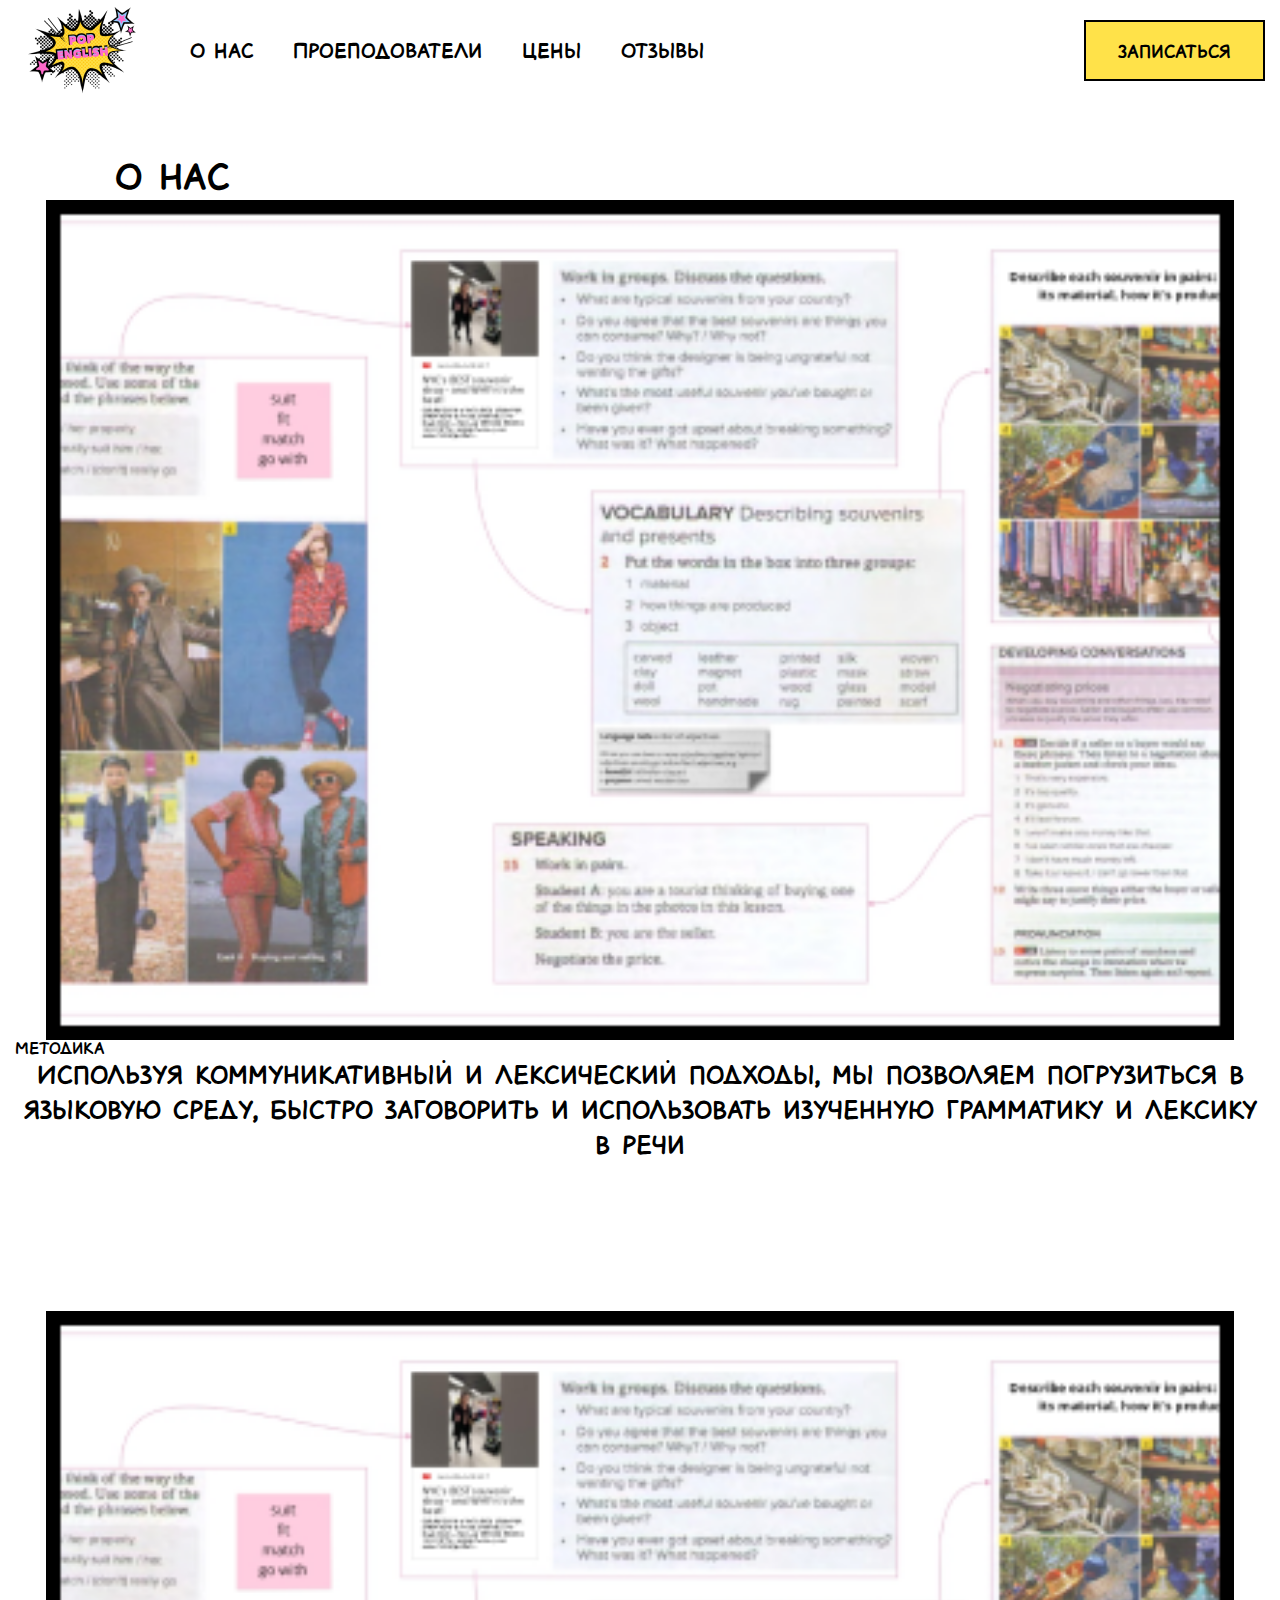
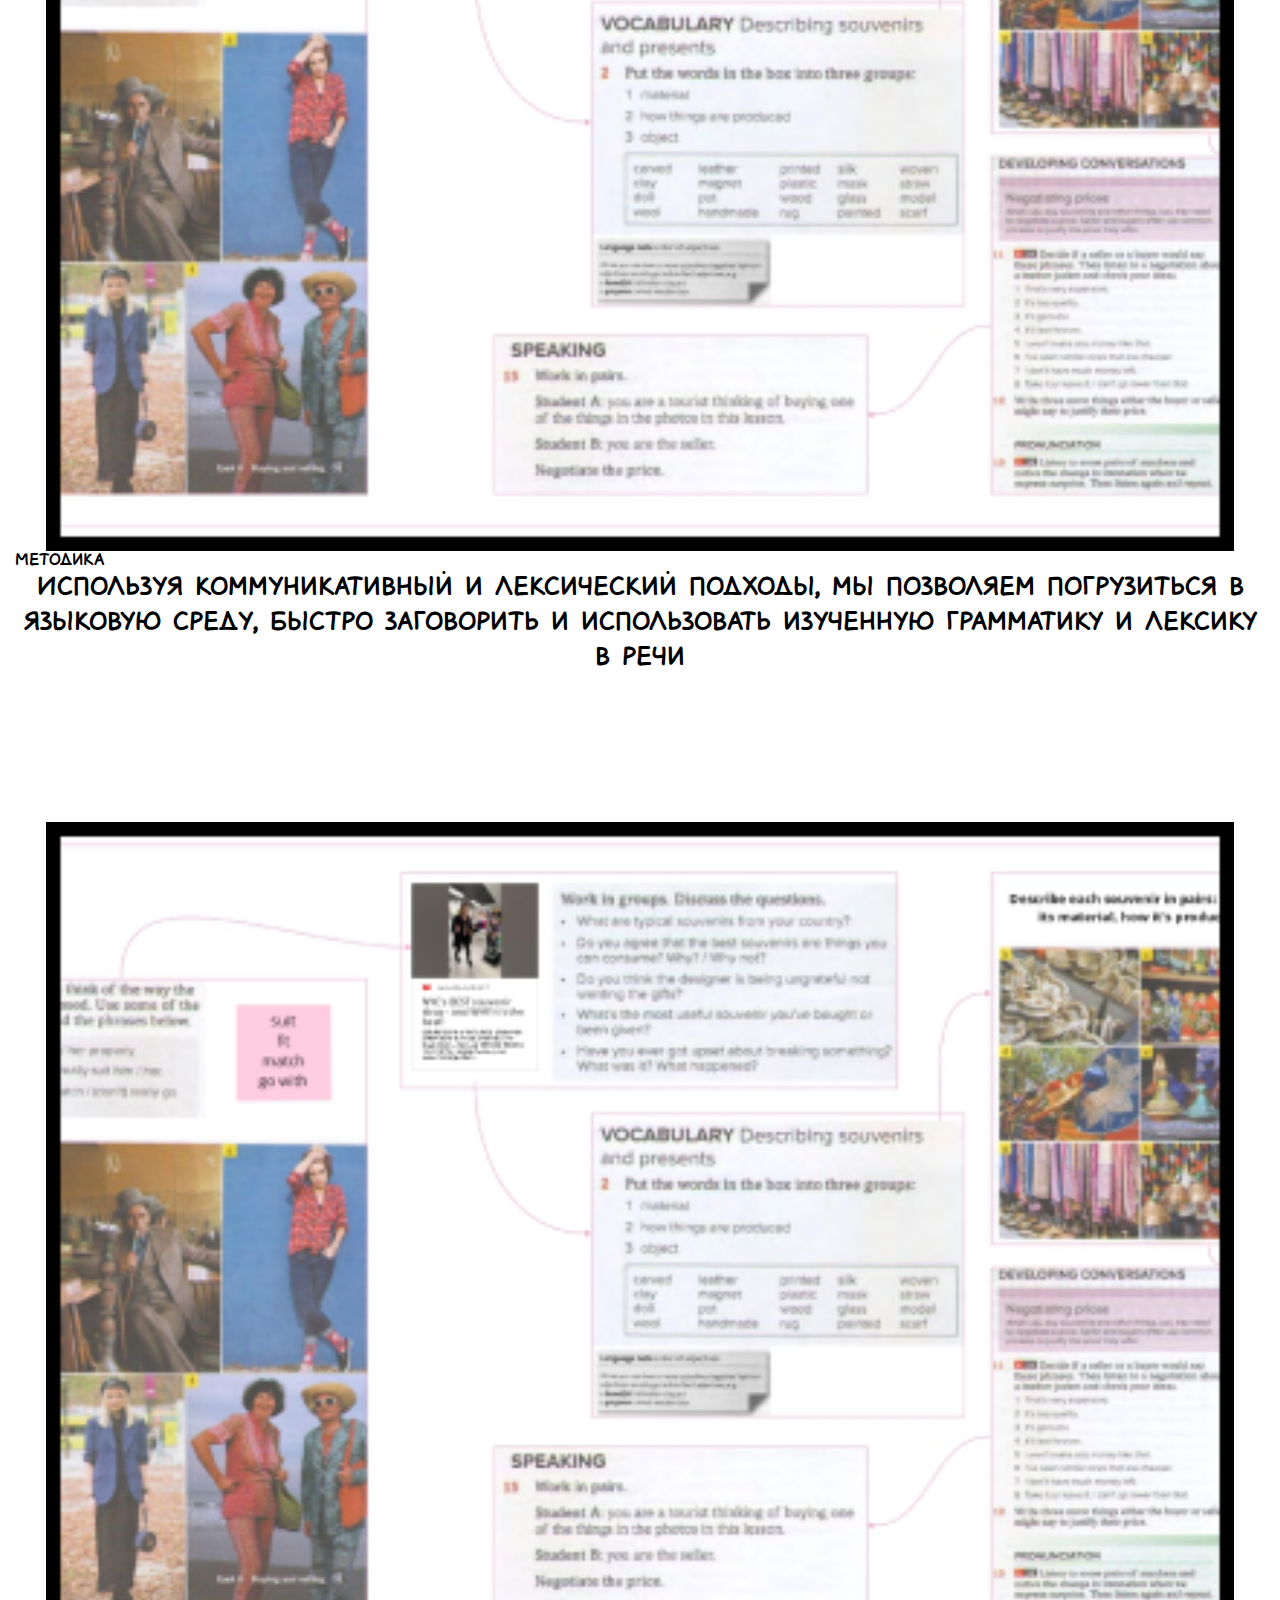
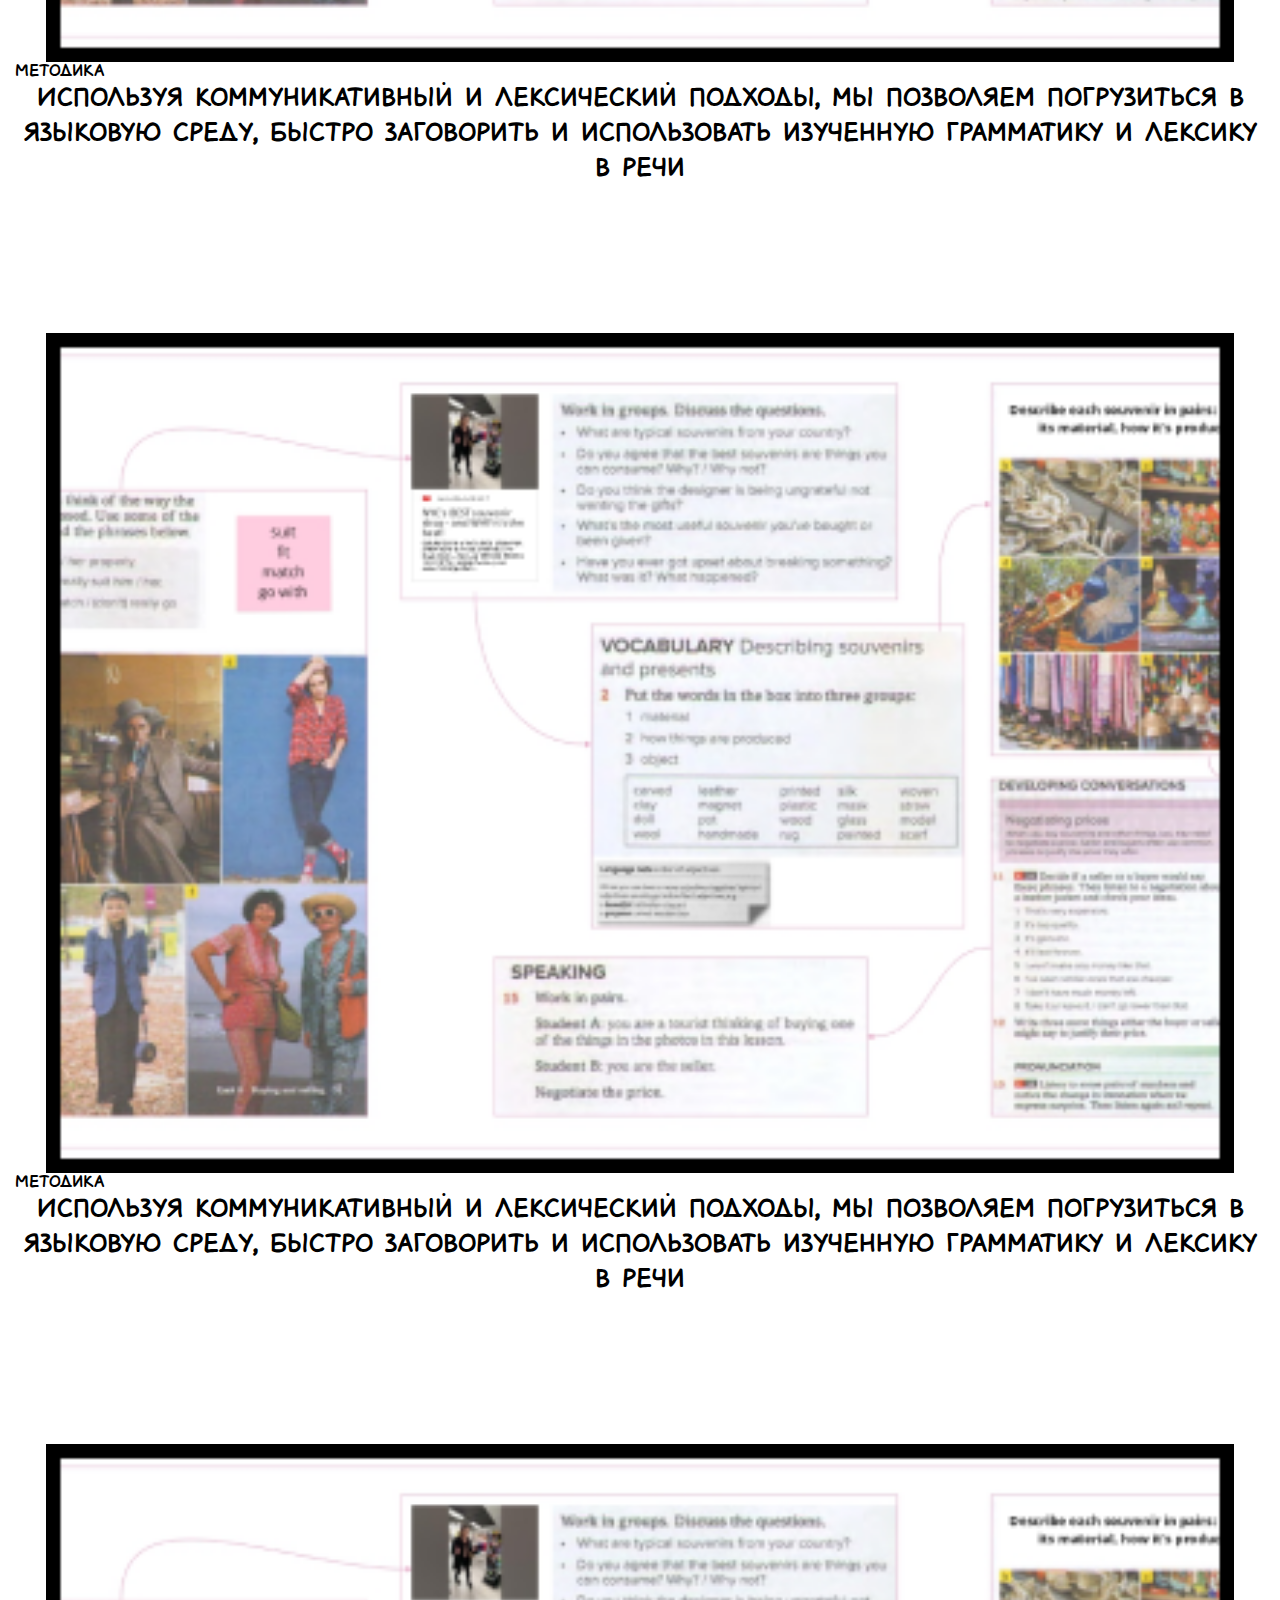
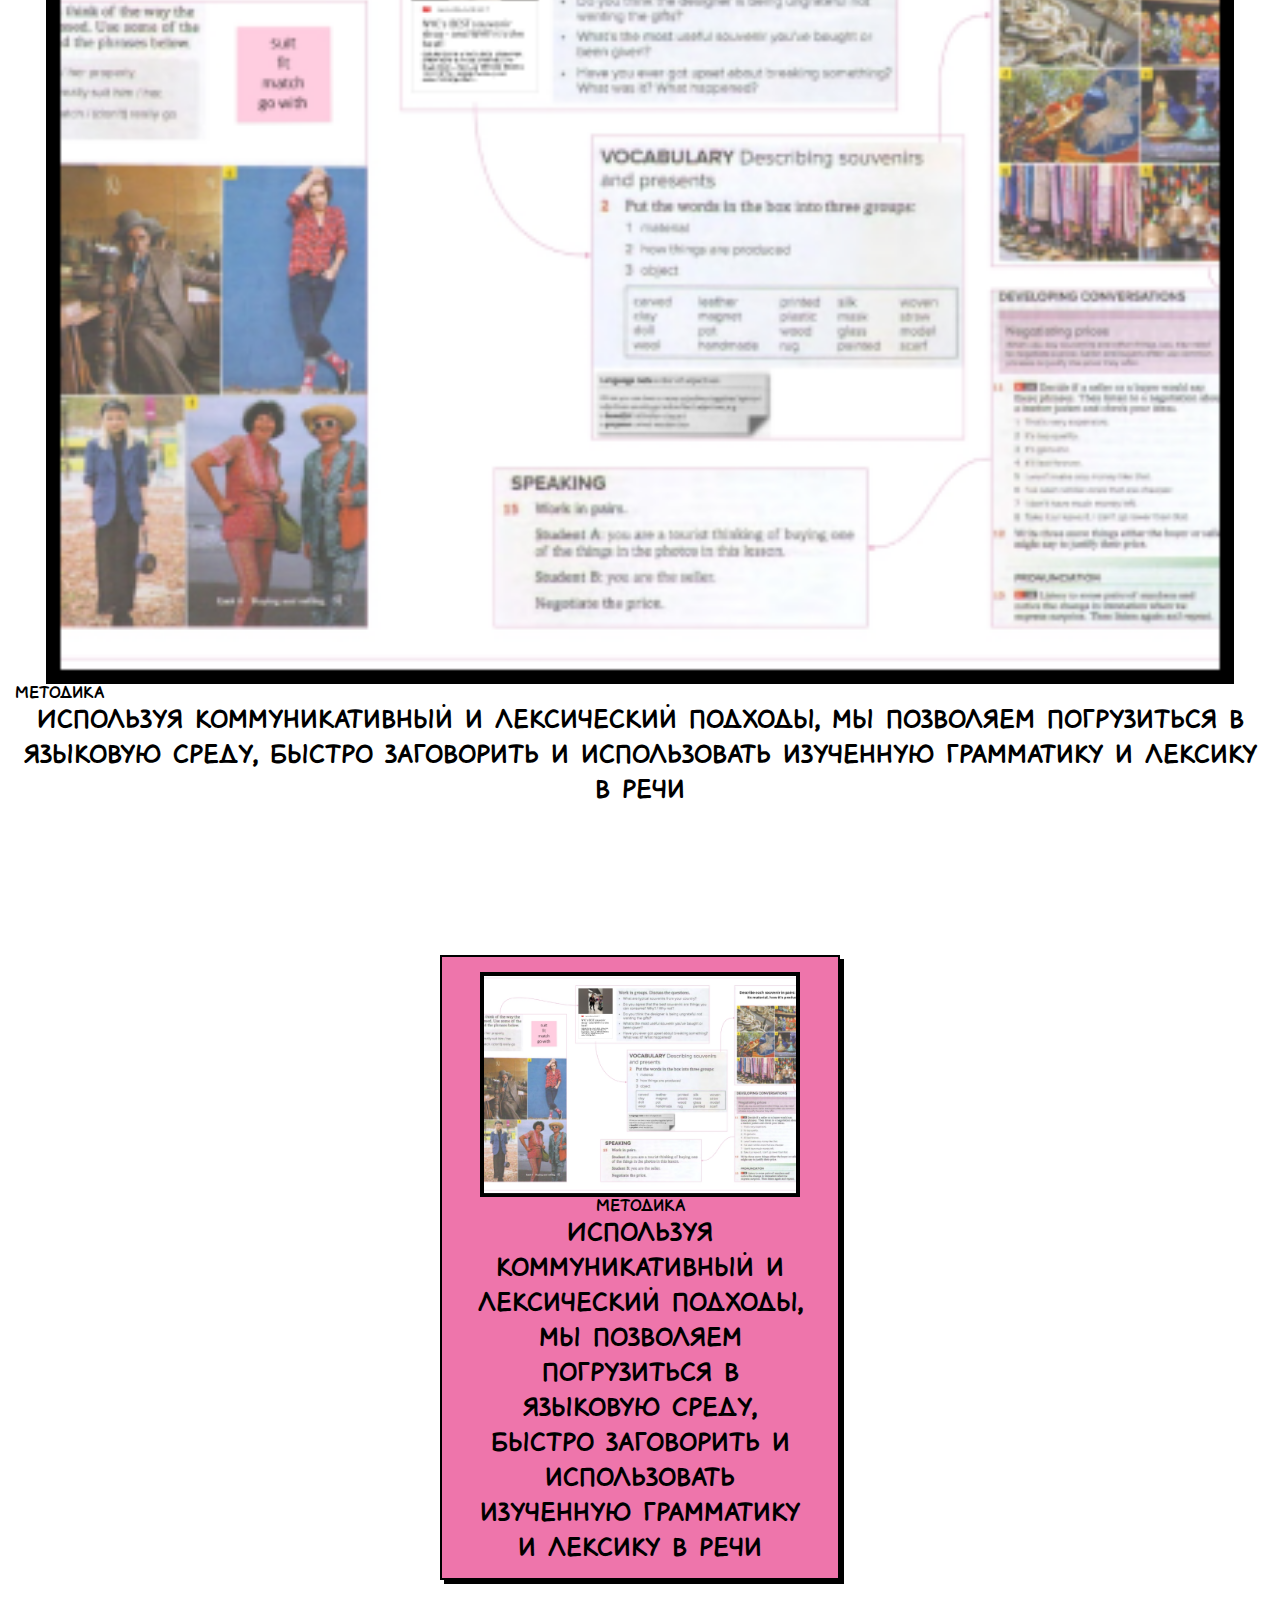
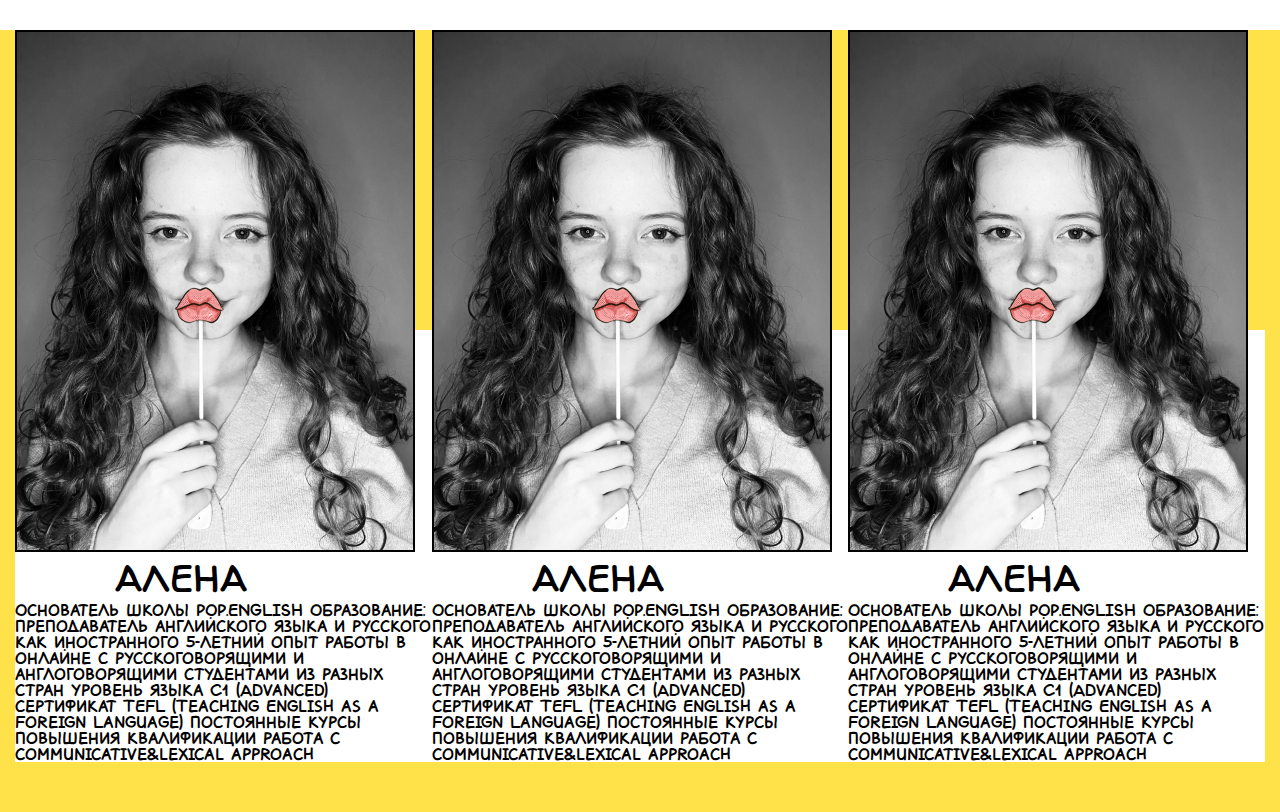
<file: english/index.html>
<!DOCTYPE html>
<html lang="en">
<head>
    <meta charset="UTF-8">
    <meta name="viewport" content="width=device-width, initial-scale=1.0">
    <title>moy sayt</title>
    <link rel="stylesheet" href="./fonts/stylesheet.css">
    <link rel="stylesheet" href="./reset.css">
    <link rel="stylesheet" href="./style.css">
</head>
<body>
    <header>
        <div class="container">
            <nav>
                <img src="./img/logo.png" alt="" class="logo">
                <a href="" class="nav-link">О нас</a>
                <a href="" class="nav-link">Проеподователи</a>
                <a href="" class="nav-link">Цены</a>
                <a href="" class="nav-link">Отзывы</a>
                <a href="" class="btn">Записаться</a>
                <img src="./burger.png" alt="" class="burger">
            </nav>
        </div>
    </header>

    <!-- <section class="glav">
<div class="container">
    <div class="box">
        <h1>Английский, доступный</h1>
        <img src="./каждому.png" alt="">
        <p class="text">преодолей языковой барьер, эффективно учи слова, пойми грамматику, увидь прогресс и начни говорить!</p>
        <a href="" class="btn2">Записатся</a>
    </div>
</div>
    </section> -->


    <section class="about">
        <div class="container">
            <h2>О нас</h2>
            <div class="wrap">
                <div class="card1">
                    <img src="./img/card.png" alt="">
                    <h3>Методика</h3>
                    <p>Используя коммуникативный и лексический подходы, мы позволяем погрузиться в языковую среду, быстро заговорить и использовать изученную грамматику и лексику в речи</p>
                </div>

                <div class="card2">
                    <img src="./img/card.png" alt="">
                    <h3>Методика</h3>
                    <p>Используя коммуникативный и лексический подходы, мы позволяем погрузиться в языковую среду, быстро заговорить и использовать изученную грамматику и лексику в речи</p>
                </div>

                <div class="card3">
                    <img src="./img/card.png" alt="">
                    <h3>Методика</h3>
                    <p>Используя коммуникативный и лексический подходы, мы позволяем погрузиться в языковую среду, быстро заговорить и использовать изученную грамматику и лексику в речи</p>
                </div>

                <div class="card4">
                    <img src="./img/card.png" alt="">
                    <h3>Методика</h3>
                    <p>Используя коммуникативный и лексический подходы, мы позволяем погрузиться в языковую среду, быстро заговорить и использовать изученную грамматику и лексику в речи</p>
                </div>

                <div class="card5">
                    <img src="./img/card.png" alt="">
                    <h3>Методика</h3>
                    <p>Используя коммуникативный и лексический подходы, мы позволяем погрузиться в языковую среду, быстро заговорить и использовать изученную грамматику и лексику в речи</p>
                </div>

                <div class="card">
                    <img src="./img/card.png" alt="">
                    <h3>Методика</h3>
                    <p>Используя коммуникативный и лексический подходы, мы позволяем погрузиться в языковую среду, быстро заговорить и использовать изученную грамматику и лексику в речи</p>
                </div>
            </div>
        </div>
        
    </section>
    <section class="teachers">
        <div class="container">
            <h2>ПРЕПОДЫ</h2>
            <div class="wrap">
                <div class="card">
                    <img src="./img/photo.png" alt="">
                    <h2>АЛЕНА</h2>
                    <p>Основатель школы POP.ENGLISH
                        Образование: преподаватель английского языка и русского как иностранного
                        5-летний опыт работы в онлайне с русскоговорящими и англоговорящими студентами из разных стран
                        уровень языка С1 (ADvanced)
                        сертификат TEFL (Teaching English as a Foreign Language)
                        постоянные курсы повышения квалификации
                        работа c communicative&lexical approach</p>
                </div>

                <div class="card">
                    <img src="./img/photo.png" alt="">
                    <h2>АЛЕНА</h2>
                    <p>Основатель школы POP.ENGLISH
                        Образование: преподаватель английского языка и русского как иностранного
                        5-летний опыт работы в онлайне с русскоговорящими и англоговорящими студентами из разных стран
                        уровень языка С1 (ADvanced)
                        сертификат TEFL (Teaching English as a Foreign Language)
                        постоянные курсы повышения квалификации
                        работа c communicative&lexical approach</p>
                </div>

                <div class="card">
                    <img src="./img/photo.png" alt="">
                    <h2>АЛЕНА</h2>
                    <p>Основатель школы POP.ENGLISH
                        Образование: преподаватель английского языка и русского как иностранного
                        5-летний опыт работы в онлайне с русскоговорящими и англоговорящими студентами из разных стран
                        уровень языка С1 (ADvanced)
                        сертификат TEFL (Teaching English as a Foreign Language)
                        постоянные курсы повышения квалификации
                        работа c communicative&lexical approach</p>
                </div>
            </div>
        </div>
    </section>
</body>
</html>
</file>
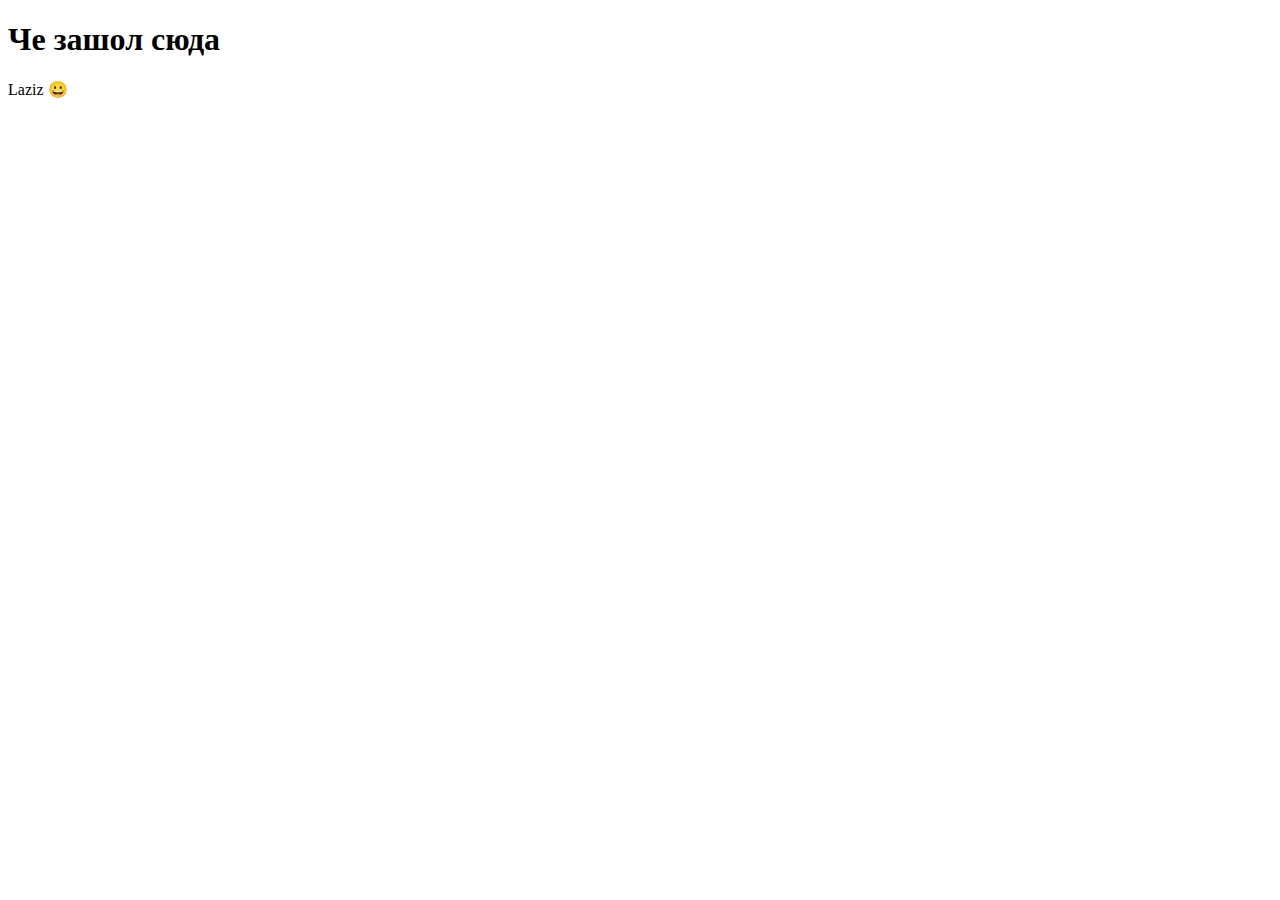
<file: gethub 1/index.html>
<!DOCTYPE html>
<html lang="en">
<head>
    <meta charset="UTF-8">
    <meta name="viewport" content="width=device-width, initial-scale=1.0">
    <title>Document</title>
</head>
<body>
    <h1>Че зашол сюда</h1>
    <p>Laziz 😀</p>
</body>
</html>
</file>
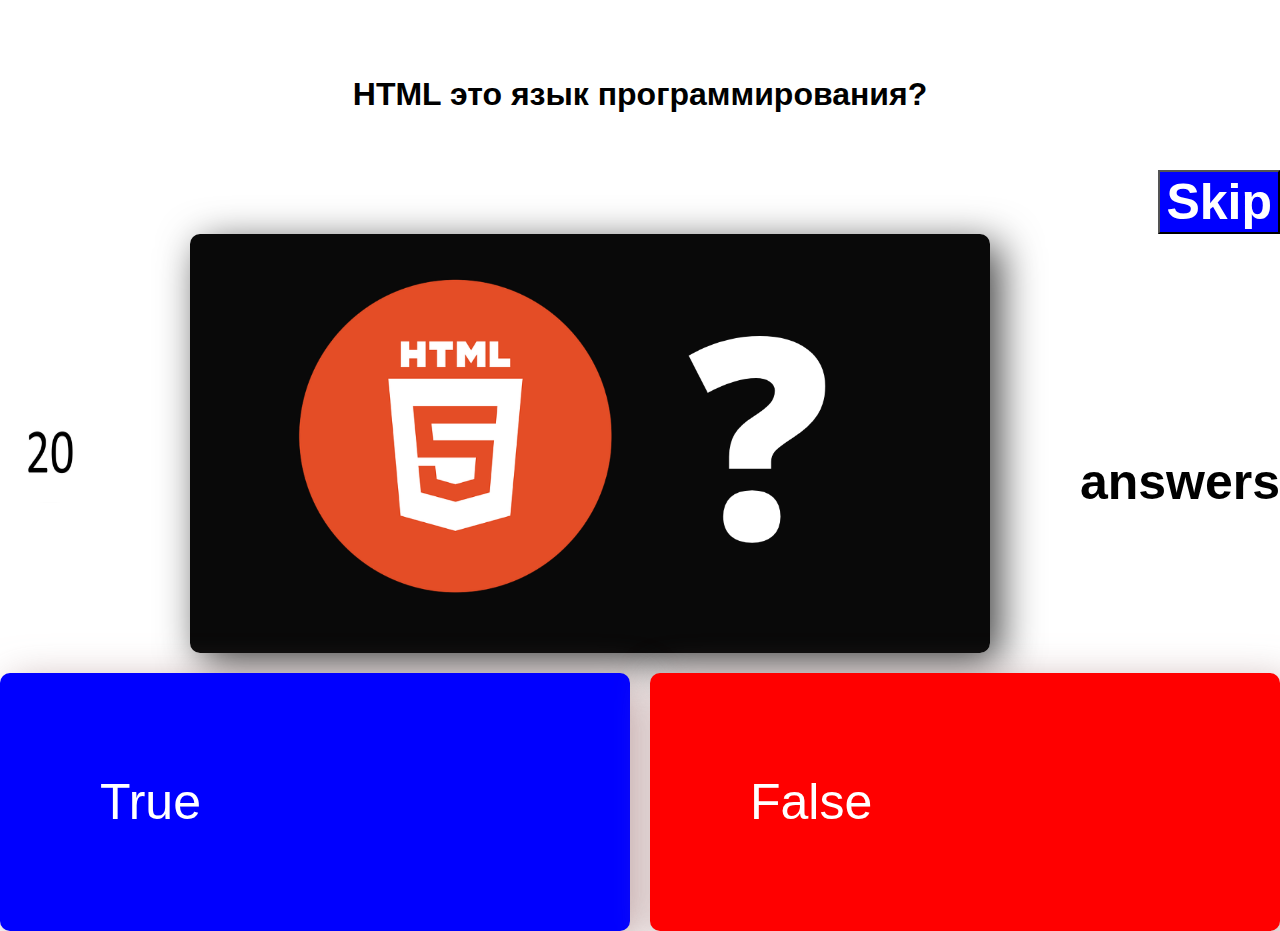
<file: kahoot iz wildberries/index.html>
<!DOCTYPE html>
<html lang="en">
<head>
    <meta charset="UTF-8">
    <meta name="viewport" content="width=device-width, initial-scale=1.0">
    <title>Kahoot iz aliexpres
    </title>
    <link rel="stylesheet" href="style.css">
</head>
<body>
    <div class="question">
<h1>HTML это язык программирования?</h1>
    </div>
   
    <button class="skip">Skip</button>
    <div class="box">

        <img class="timer" src="./gif.gif" alt="">
        <img src="./html.png" alt="" class="main">
        <b> <br> answers</b>
    </div>
    <div class="answers">
        <a href="lose1.html" class="btn btn1">True</a>
        <a href="index2.html" class="btn btn2">False</a>
    </div>

</body>
</html>
</file>
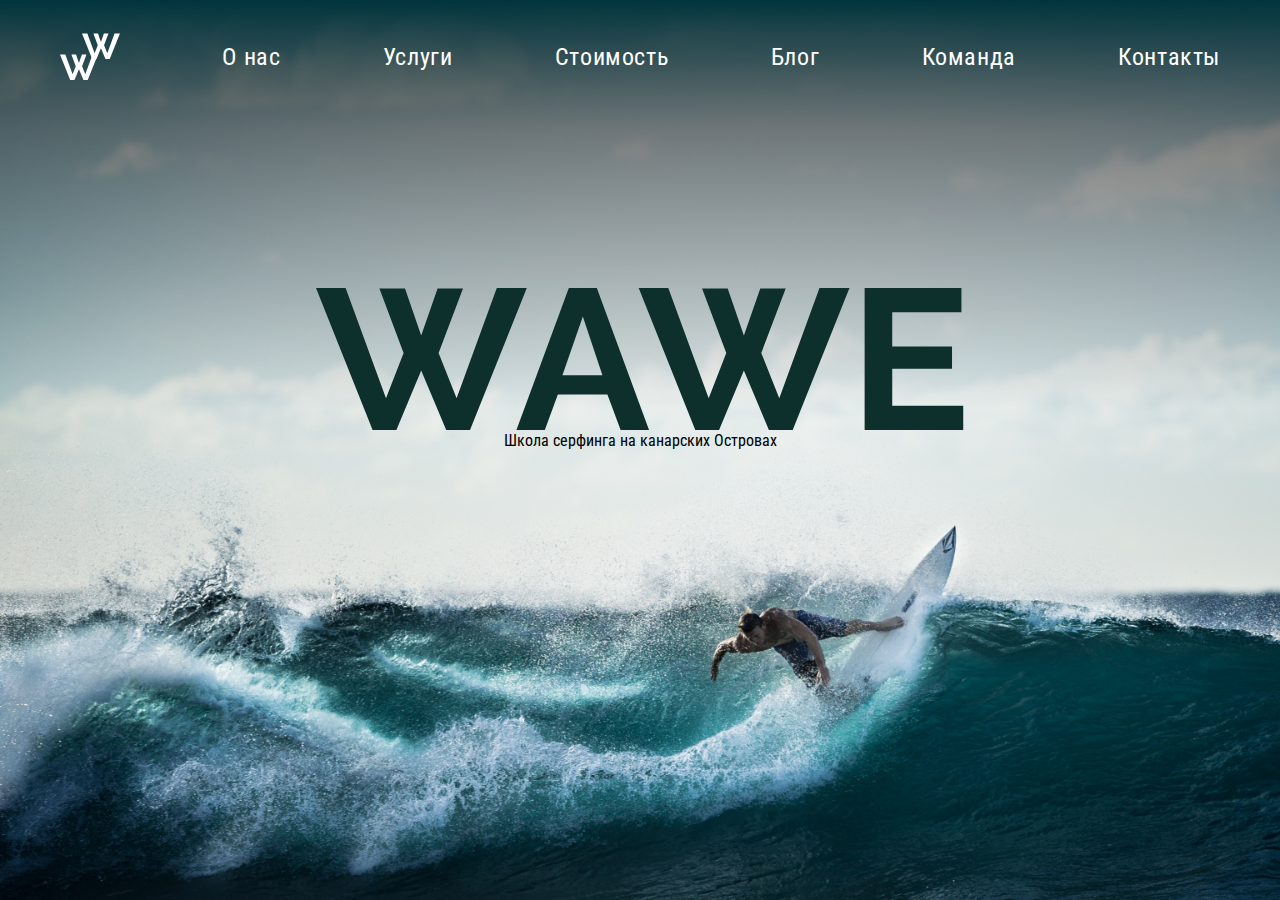
<file: wave/index.html>
<!DOCTYPE html>
<html lang="en">

<head>
    <meta charset="UTF-8">
    <meta name="viewport" content="width=device-width, initial-scale=1.0">
    <title>Document</title>
    <link rel="preconnect" href="https://fonts.googleapis.com">
    <link rel="preconnect" href="https://fonts.gstatic.com" crossorigin>
    <link href="https://fonts.googleapis.com/css2?family=Roboto+Condensed&display=swap" rel="stylesheet">
    <link rel="stylesheet" href="reset.css">
    <link rel="stylesheet" href="style.css">
</head>

<body>
    <div class="wawe">
        <header>
            <div class="container">
                <nav>
                    <img src="./лого (3).svg" alt="" class="logo">
                    <a class="link" href="">О нас</a>
                    <a class="link" href="">Услуги</a>
                    <a class="link" href="">Стоимость</a>
                    <a class="link" href="">Блог</a>
                    <a class="link" href="">Команда</a>
                    <a href="" class="link">Контакты</a>
                </nav>
            </div>
        </header>


        <div class="container">
            <div class="title">

                <svg width="100%" max-width="600px" height="142" viewBox="0 0 648 142" fill="none" xmlns="http://www.w3.org/2000/svg">
                    <path
                        d="M63.4 0.399999H89L105.2 47.4L121.6 0.399999H147L122.6 65L140.6 110.2L180.8 -7.62939e-06H210.8L154 142H130.2L105.2 82.4L80.4 142H56.6L0 -7.62939e-06H29.6L70 110.2L87.6 65L63.4 0.399999ZM252.828 -7.62939e-06H280.828L333.028 142H304.628L291.428 106.6H241.828L228.828 142H200.428L252.828 -7.62939e-06ZM286.428 87.2L266.828 28.6L246.428 87.2H286.428ZM386.084 0.399999H411.684L427.884 47.4L444.284 0.399999H469.684L445.284 65L463.284 110.2L503.484 -7.62939e-06H533.484L476.684 142H452.884L427.884 82.4L403.084 142H379.284L322.684 -7.62939e-06H352.284L392.684 110.2L410.284 65L386.084 0.399999ZM647.231 117.8V142H548.631V-7.62939e-06H645.431V24.2H576.231V58.4H636.031V80.8H576.231V117.8H647.231Z"
                        fill="#0D302C" />
                </svg>
                <h3>Школа серфинга на канарских Островах</h3>
            </div>
        </div>
    </div>
</body>

</html>
</file>
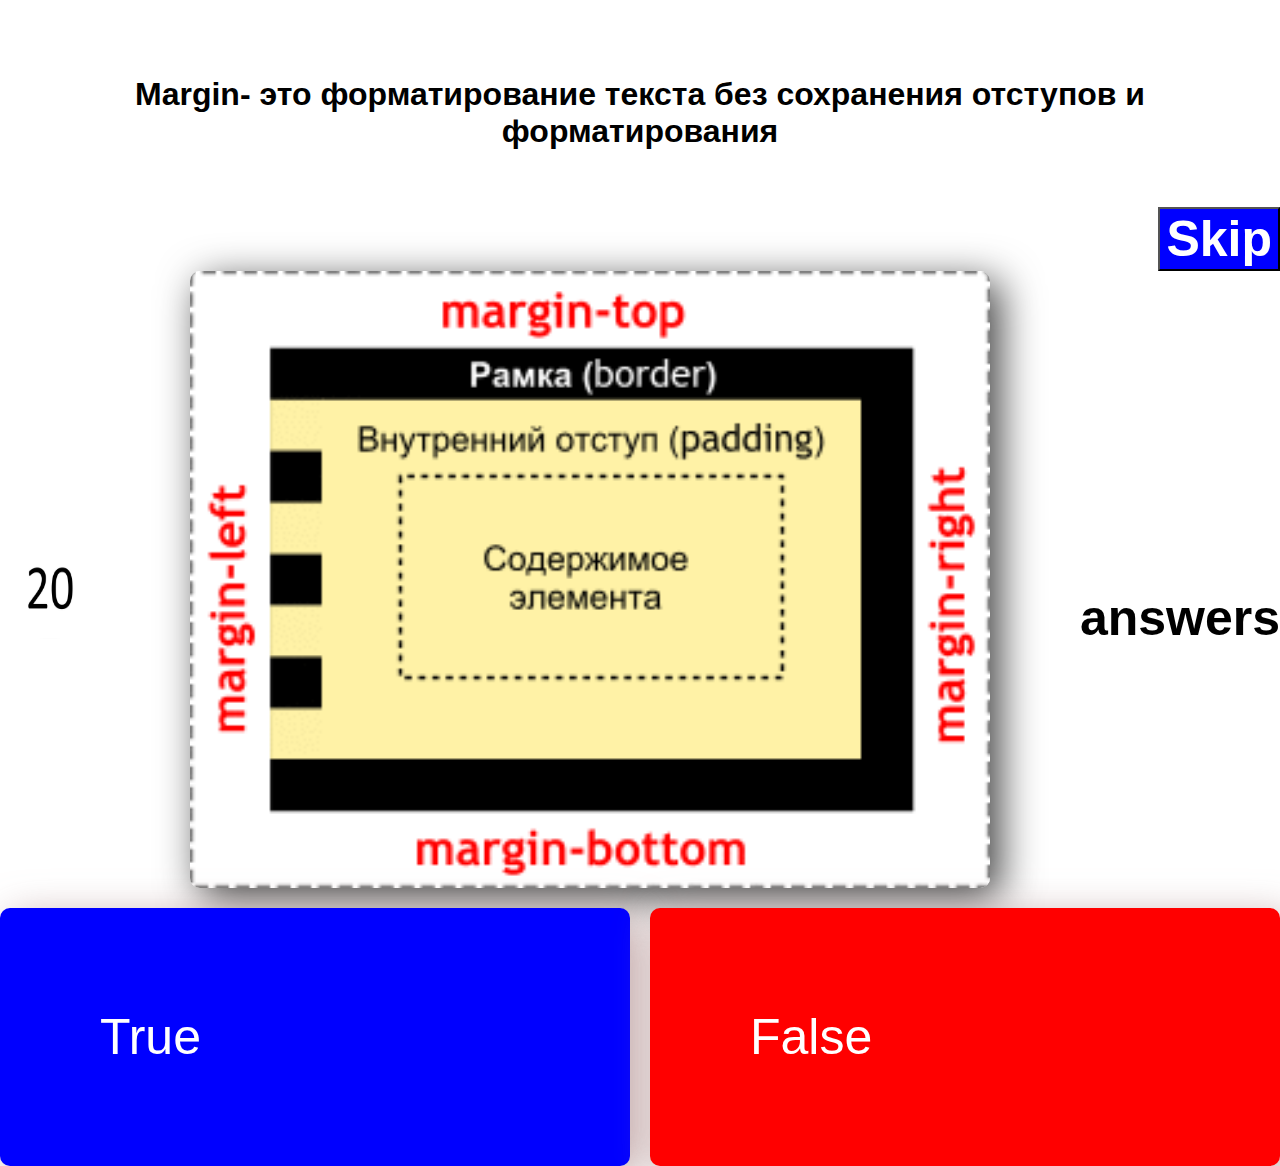
<file: kahoot iz wildberries/index2.html>
<!DOCTYPE html>
<html lang="en">
<head>
    <meta charset="UTF-8">
    <meta name="viewport" content="width=device-width, initial-scale=1.0">
    <title>Kahoot iz aliexpres
    </title>
    <link rel="stylesheet" href="style.css">
</head>
<body>
    <div class="question">
<h1>Margin- это форматирование текста без сохранения отступов и форматирования</h1>
    </div>

    <button class="skip">Skip</button>
    <div class="box">

        <img class="timer" src="./gif.gif" alt="">
        <img src="./шьп2.png" alt="" class="main">
        <b> <br> answers</b>
    </div>
    <div class="answers">
        <a href="" class="btn btn1">True</a>
        <a href="index3.html" class="btn btn2">False</a>
    </div>

</body>
</html>
</file>
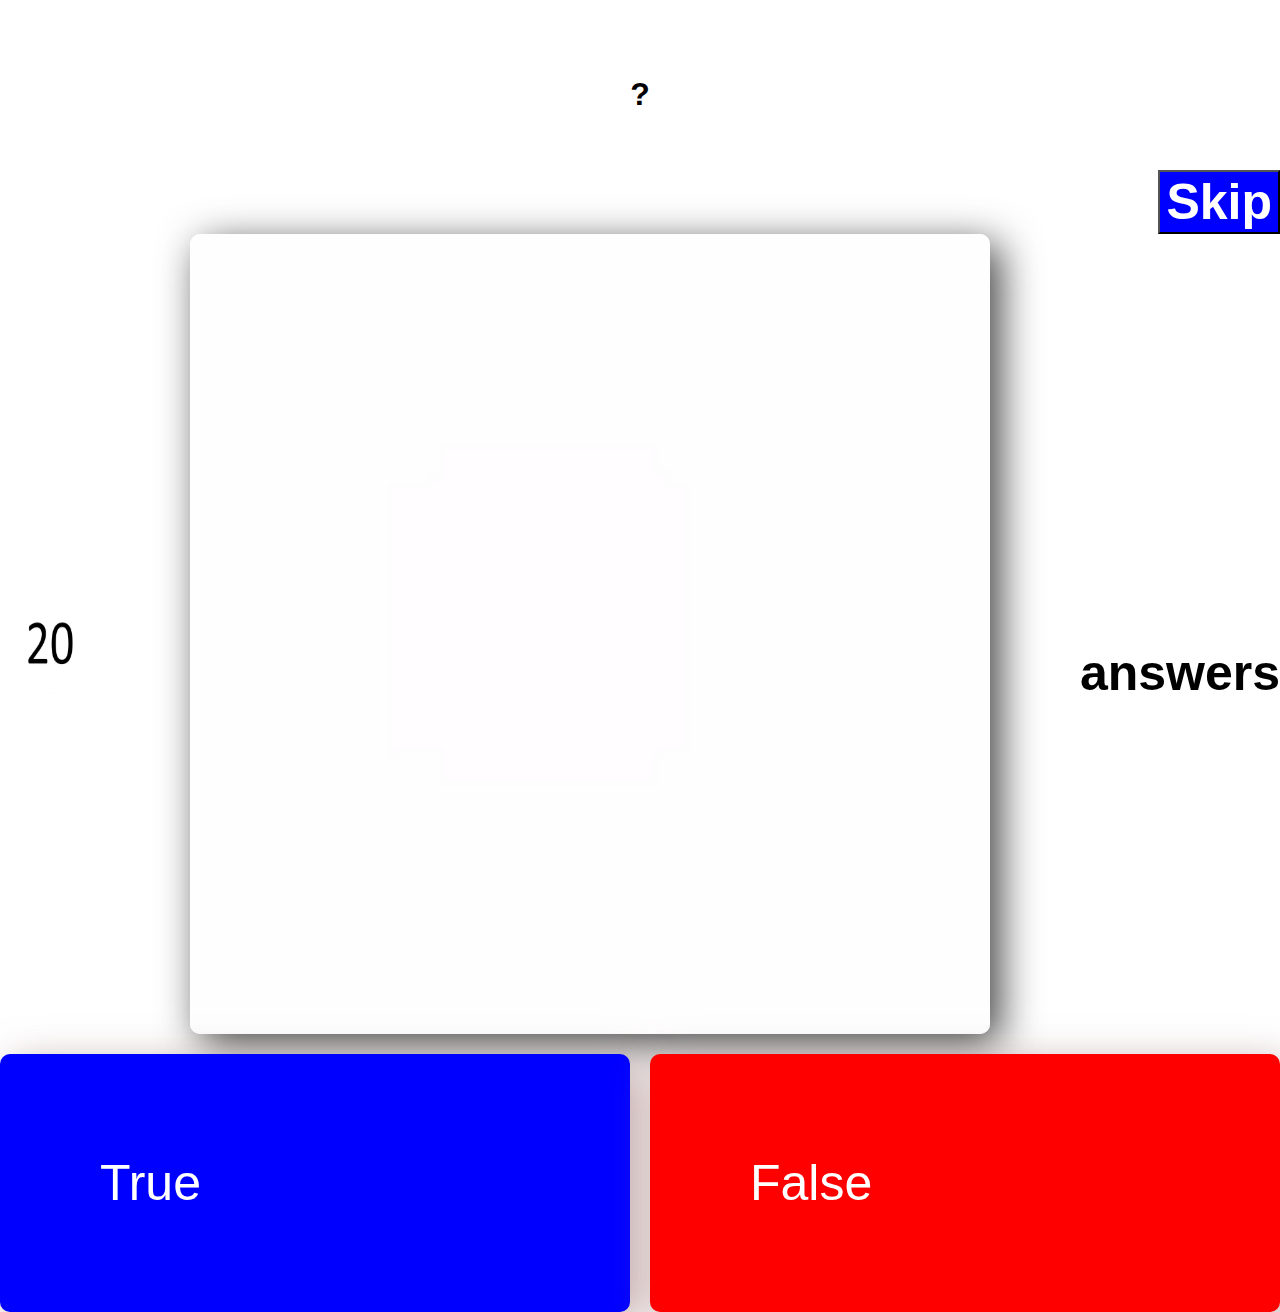
<file: kahoot iz wildberries/index3.html>
<!DOCTYPE html>
<html lang="en">
<head>
    <meta charset="UTF-8">
    <meta name="viewport" content="width=device-width, initial-scale=1.0">
    <title>Kahoot iz aliexpres
    </title>
    <link rel="stylesheet" href="style.css">
</head>
<body>
    <div class="question">
<h1>?</h1>
    </div>

    <button class="skip">Skip</button>
    <div class="box">

        <img class="timer" src="gif.gif" alt="">
        <img src="./пусто.png" alt="" class="main">
        <b> <br> answers</b>
    </div>
    <div class="answers">
        <a href="index4.html" class="btn btn1">True</a>
        <a href="" class="btn btn2">False</a>
    </div>

</body>
</html>
</file>
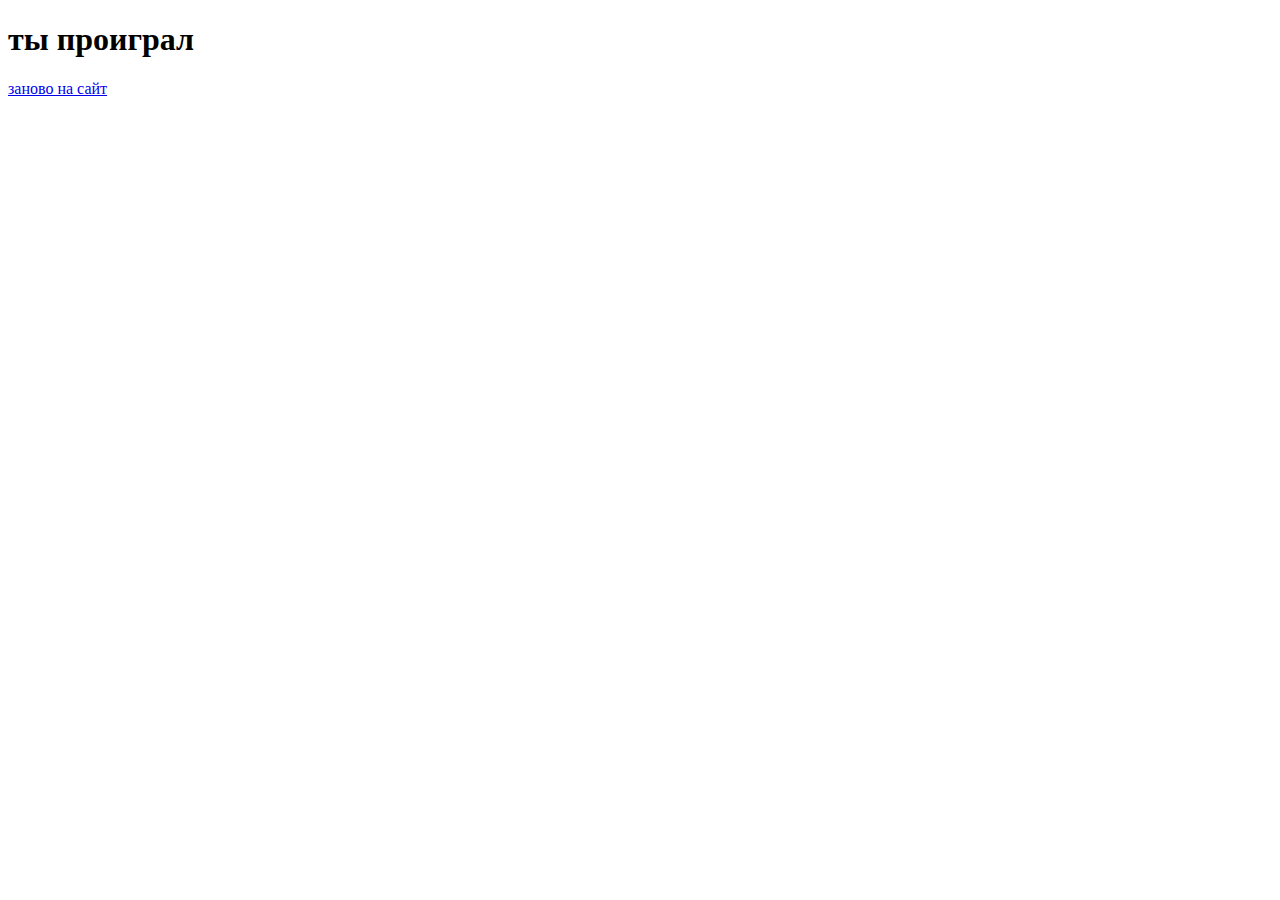
<file: kahoot iz wildberries/lose1.html>
<!DOCTYPE html>
<html lang="en">
<head>
    <meta charset="UTF-8">
    <meta name="viewport" content="width=device-width, initial-scale=1.0">
    <title>Document</title>
</head>
<body>
    <div class="loser">
        <h1 style="lose">ты проиграл</h1>
        <a href="index.html" class="nasayt">заново на сайт</a>
    </div>
</body>
</html>
</file>
<file: english/fonts/stylesheet.css>
@font-face {
    font-family: 'Nyasha Sans';
    src: url('NyashaSans.eot');
    src: local('Nyasha Sans'), local('NyashaSans'),
        url('NyashaSans.eot?#iefix') format('embedded-opentype'),
        url('NyashaSans.woff2') format('woff2'),
        url('NyashaSans.woff') format('woff'),
        url('NyashaSans.ttf') format('truetype');
    font-weight: normal;
    font-style: normal;
}
</file>
<file: english/style.css>
body {
    font-family: 'Nyasha Sans';
    
}

.container {
    max-width: 1300px;
    width: 100%;
    margin: 0 auto;
    padding: 0 15px;
   
}

@media (max-width:900px) {}

nav {
    display: flex;
    justify-content: space-between;
    align-items: center;
    gap: 40px;
}

.btn {
    margin-left: auto;
    color: #000;
    font-family: Nyasha Sans;
    font-size: 18px;
    font-style: normal;
    font-weight: 400;
    line-height: normal;
    border: 2px solid #000;
    background: var(--yellow, #FFE249);
    padding: 16px 32px;
}

.nav-link {
    color: #000;
    font-family: Nyasha Sans;
    font-size: 20px;
    font-style: normal;
    font-weight: 400;
    line-height: normal;

    @media (max-width:900px) {
        display: none;
    }
}

.burger {
    display: none;

    @media (max-width:900px) {
        display: block;
    }
}
.box{
    max-width: 300px;
    width: 100%;
    margin: 0 auto;

    margin-left: 50%;
    margin-right: ;
}
.box p{
    color: #000;
    text-align: center;
    font-size: 20px;
    font-style: normal;
    font-weight: 400;
    line-height: normal;
     margin: 18px 0 50px;
}

.glav{

    background-image: url(./img/hero-bg\ \(2\).jpg);
    height: 800px;
}
.card{
    border: 2px;
}
.about{
    padding: 50px 0;

    
    .wrap{
        display: flex;
        flex-wrap: wrap;
        gap: 150px 30px;
        justify-content: center;
    }
    .card{
        max-width: 400px;
        width: 100%;
        text-align: center;
        padding: 15px 30px;

        border: 2px solid #000;
        background: linear-gradient(0deg, #EE75AB 0%, #EE75AB 100%), #FFF;
        box-shadow: 4px 4px 0px 0px #000;
    }
    p{
        color: #000;
text-align: center;
font-family: Nyasha Sans;
font-size: 25px;
font-style: normal;
font-weight: 400;
line-height: normal;
    }
    &.card1{
        background: linear-gradient(0deg, #EE75AB 0%, #EE75AB 100%), #FFF;

        box-shadow: 4px 4px 0px 0px #000;
    }
    &.card2{
        background: linear-gradient(0deg, #92CCFE 0%, #92CCFE 100%), #FFF;


    }
    &.card3{
        background: linear-gradient(0deg, #FFE249 0%, #FFE249 100%), #FFF;


    }
    &.card4{
        background: linear-gradient(0deg, #92CCFE 0%, #92CCFE 100%), #FFF; 
    }
    &.card5{
        background: linear-gradient(0deg, #F668A2 0%, #F668A2 100%), #FFF;


    }
    img{
        width: 95%;
        display: block;
        margin: -100px auto 0;
    }
}

.about img{
    width: 95%;
    display: block;
    margin: 0 auto;


}
h2{
    color: #000;
font-family: Nyasha Sans;
font-size: 36px;
font-style: normal;
font-weight: 400;
line-height: normal;
margin-left: 100px;

}
.h3{
    color: #000;
text-align: center;
font-family: Nyasha Sans;
font-size: 25px;
font-style: normal;
font-weight: 400;
line-height: normal;

padding: 10px 0;
}
.wrap{
    display: flex;
}
.teachers{
    background: var(--yellow , #FFE249);
    padding: 50px 0;
    .card{
        background-color: white;
    }

    img{
        margin-top: -300px;
    }
    .wrap{
        padding-top: 200px;
    }
}
</file>
<file: kahoot iz wildberries/style.css>
body{
    margin: 0;
    padding: 0;
 vertical-align: lightgray;
 font-family: 'Franklin Gothic Medium', 'Arial Narrow', Arial, sans-serif;
}
.question {
    background-color: white;
    padding: 15px;
    text-align: center;
    margin-top: 40px;
    margin-bottom: 20px;
}
.skip {
    background-color: blue;
    color: white;
    font-size: 50px;
    font-weight: 800;
    display: block;
    margin-left: auto;
}
.box {
    display: flex;
    justify-content: space-between;
    align-items: center;
}
.timer {
    border-radius: 100px;
    width: 100px;
    height: 100px;
    background-repeat: 50%;
    
}
.main {
    width: 800px;
    border-radius: 10px;
    box-shadow: 10px 10px 40px 0px rgba(0,0,0,0.75);
-webkit-box-shadow: 10px 10px 40px 0px rgba(0,0,0,0.75);
-moz-box-shadow: 10px 10px 40px 0px rgba(0,0,0,0.75);
margin-bottom: 20px;
}
.answers {
    display: flex;
    justify-content: space-between;
    gap: 20px;
}
.btn {
    background-color: blue;
    color: white;
    font-size: 50px;
    padding: 100px;
    display: block;
    width: 100%;
    text-decoration: none;
    border-radius: 10px;
    box-shadow: 10px 10px 42px 0px rgba(173,138,138,0.75);
-webkit-box-shadow: 10px 10px 42px 0px rgba(173,138,138,0.75);
-moz-box-shadow: 10px 10px 42px 0px rgba(173,138,138,0.75);
    transition: all 2s;

}
b{
    font-size: 50px;
    text-align: center;
}
.btn2{
    background-color: red;
}
.btn:hover{
    opacity: 0.7;
    
}
.loser{
   text-align: center;
   display: block;
}
.nasayt{
    text-decoration: none;
    color: rgb(255, 255, 255);
    font-size: 50PX;
}
</file>
<file: wave/style.css>
body{
    font-family: 'Roboto Condensed', sans-serif;
}
.container{
    max-width: 1200px;
    width: 100%;
    margin: 0 auto;
    padding: 0 20px;
}
nav{
    display: flex;
    align-items: center;
    justify-content: space-between;
    background-repeat: no-repeat;
    padding-top: 25px;
    gap: 30px;



    
}
.link{
    color: #FFF;
font-size: 24px;
font-style: normal;
font-weight: 400;
line-height: normal;
letter-spacing: 0.6px;
justify-content: space-between;
}
.link:hover{
    border-bottom: 1px solid white;
}
.wawe{
    background-image: url(./wawe-new.jpg);
    background-repeat: no-repeat;
    background-size: cover;
    height: 100vh;
}
.title{
    text-align: center;
    margin: 200px auto;
}
.title h3{
    color: black;
}
@media (max-width:700px) {
    
}


@media (max-width:700px) {
   nav{
    flex-wrap: wrap;
   } 
}
</file>
